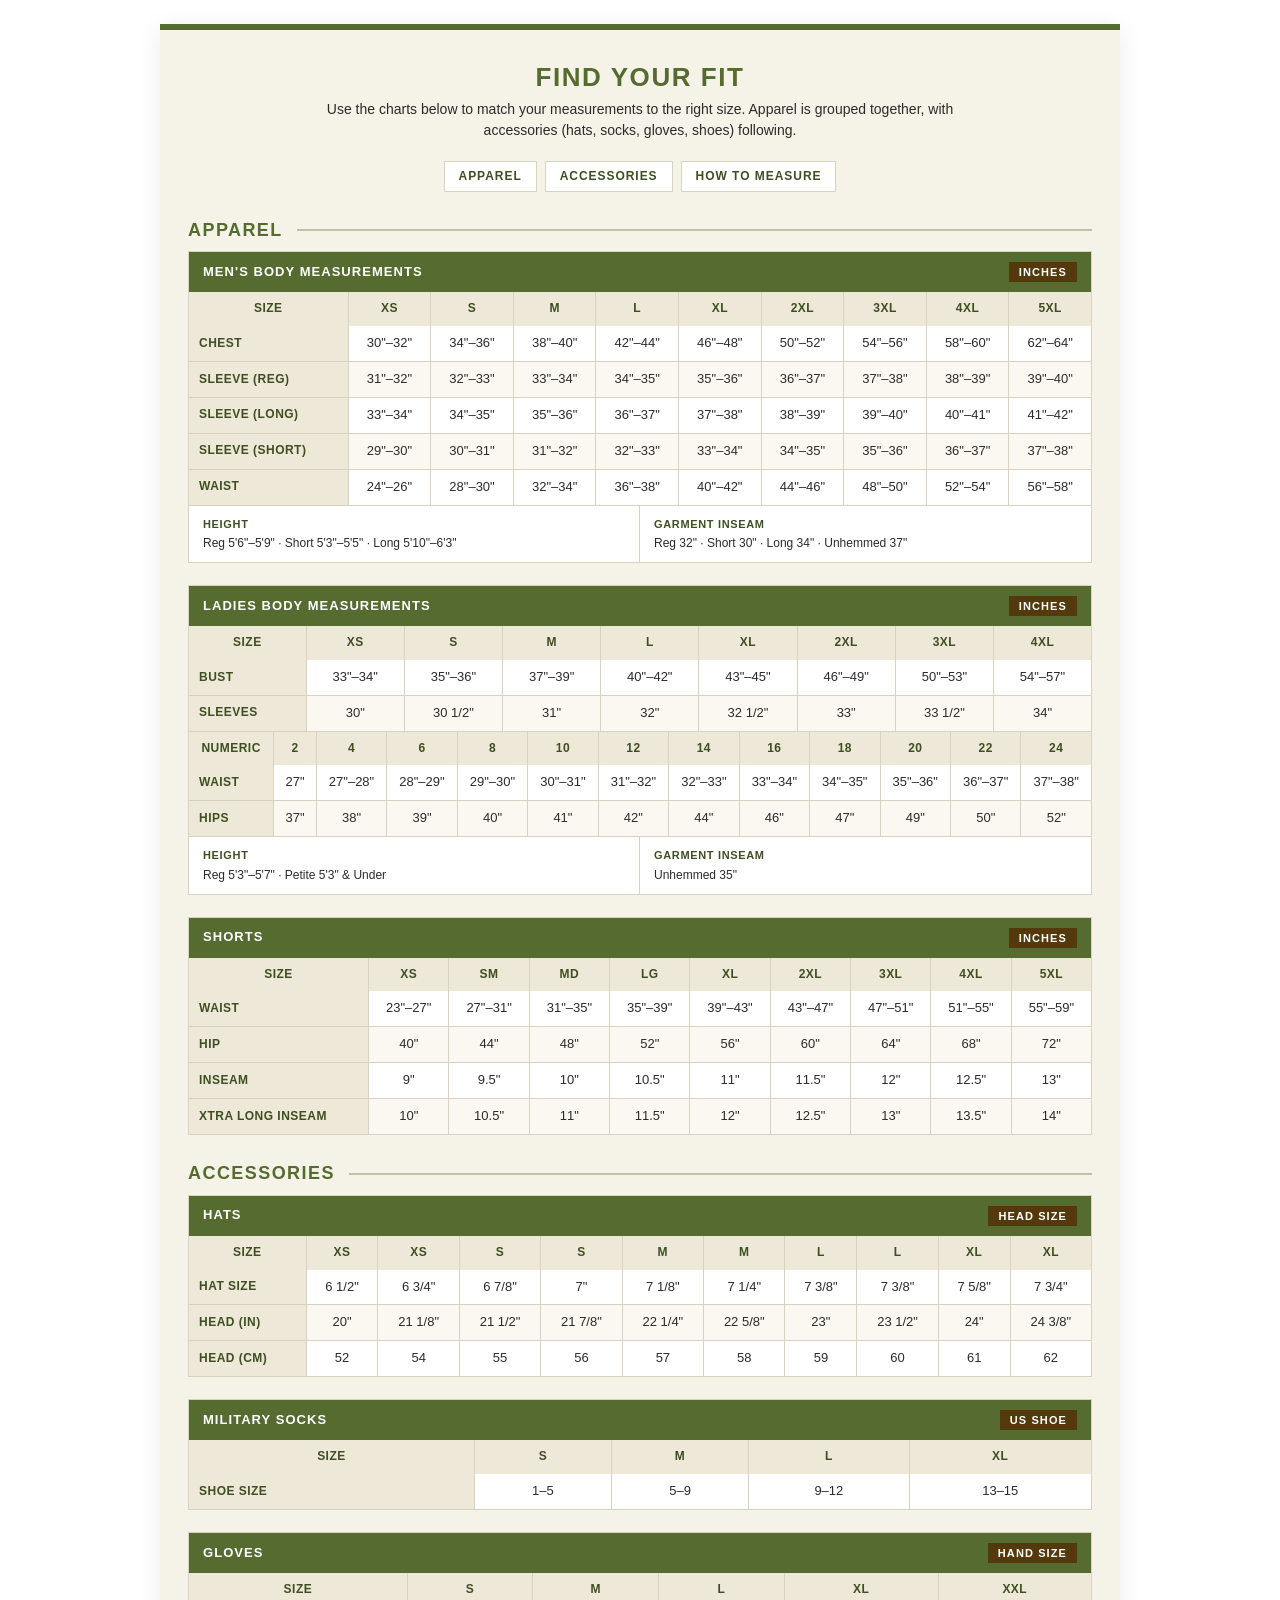
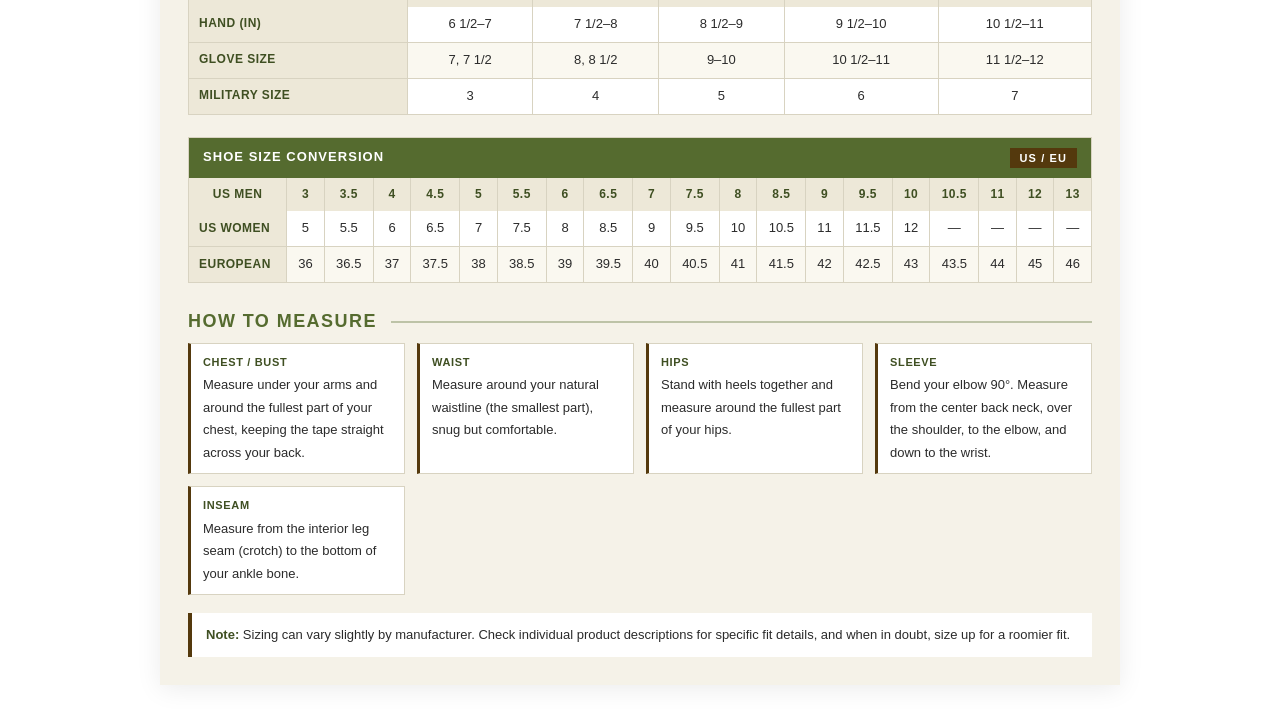
<file: index.html>
<!doctype html>
<html lang="en">
<head>
<meta charset="utf-8" />
<meta name="viewport" content="width=device-width, initial-scale=1" />
<title>Size Guide &mdash; Army Navy Outdoors</title>
<link rel="stylesheet" href="size-guide.css" />
</head>
<body style="margin:0;background:#fff;">

<div class="sc-sg">

  <header class="sc-head">
    <h1>Find Your Fit</h1>
    <p>Use the charts below to match your measurements to the right size. Apparel is grouped together, with accessories (hats, socks, gloves, shoes) following.</p>
  </header>

  <nav class="sc-jump" aria-label="Jump to section">
    <a href="#sc-apparel">Apparel</a>
    <a href="#sc-accessories">Accessories</a>
    <a href="#sc-how">How to Measure</a>
  </nav>

  <!-- APPAREL -->
  <div class="sc-sec" id="sc-apparel">
    <h2>Apparel</h2>
    <div class="sc-sec-rule"></div>
  </div>

  <!-- Men's -->
  <section class="sc-chart">
    <div class="sc-chart-title">
      <span>Men's Body Measurements</span>
      <span class="sc-badge">Inches</span>
    </div>
    <div class="sc-table-wrap">
      <table class="sc-table" data-label="Size">
        <thead>
          <tr>
            <th>Size</th>
            <th>XS</th><th>S</th><th>M</th><th>L</th><th>XL</th>
            <th>2XL</th><th>3XL</th><th>4XL</th><th>5XL</th>
          </tr>
        </thead>
        <tbody>
          <tr><th>Chest</th><td>30"&ndash;32"</td><td>34"&ndash;36"</td><td>38"&ndash;40"</td><td>42"&ndash;44"</td><td>46"&ndash;48"</td><td>50"&ndash;52"</td><td>54"&ndash;56"</td><td>58"&ndash;60"</td><td>62"&ndash;64"</td></tr>
          <tr><th>Sleeve (Reg)</th><td>31"&ndash;32"</td><td>32"&ndash;33"</td><td>33"&ndash;34"</td><td>34"&ndash;35"</td><td>35"&ndash;36"</td><td>36"&ndash;37"</td><td>37"&ndash;38"</td><td>38"&ndash;39"</td><td>39"&ndash;40"</td></tr>
          <tr><th>Sleeve (Long)</th><td>33"&ndash;34"</td><td>34"&ndash;35"</td><td>35"&ndash;36"</td><td>36"&ndash;37"</td><td>37"&ndash;38"</td><td>38"&ndash;39"</td><td>39"&ndash;40"</td><td>40"&ndash;41"</td><td>41"&ndash;42"</td></tr>
          <tr><th>Sleeve (Short)</th><td>29"&ndash;30"</td><td>30"&ndash;31"</td><td>31"&ndash;32"</td><td>32"&ndash;33"</td><td>33"&ndash;34"</td><td>34"&ndash;35"</td><td>35"&ndash;36"</td><td>36"&ndash;37"</td><td>37"&ndash;38"</td></tr>
          <tr><th>Waist</th><td>24"&ndash;26"</td><td>28"&ndash;30"</td><td>32"&ndash;34"</td><td>36"&ndash;38"</td><td>40"&ndash;42"</td><td>44"&ndash;46"</td><td>48"&ndash;50"</td><td>52"&ndash;54"</td><td>56"&ndash;58"</td></tr>
        </tbody>
      </table>
    </div>
    <div class="sc-cards-heading">By Size</div>
    <div class="sc-info">
      <div class="sc-info-item">
        <strong>Height</strong>
        Reg 5'6"&ndash;5'9" &middot; Short 5'3"&ndash;5'5" &middot; Long 5'10"&ndash;6'3"
      </div>
      <div class="sc-info-item">
        <strong>Garment Inseam</strong>
        Reg 32" &middot; Short 30" &middot; Long 34" &middot; Unhemmed 37"
      </div>
    </div>
  </section>

  <!-- Ladies -->
  <section class="sc-chart">
    <div class="sc-chart-title">
      <span>Ladies Body Measurements</span>
      <span class="sc-badge">Inches</span>
    </div>
    <div class="sc-table-wrap">
      <table class="sc-table" data-label="Size">
        <thead>
          <tr>
            <th>Size</th>
            <th>XS</th><th>S</th><th>M</th><th>L</th><th>XL</th>
            <th>2XL</th><th>3XL</th><th>4XL</th>
          </tr>
        </thead>
        <tbody>
          <tr><th>Bust</th><td>33"&ndash;34"</td><td>35"&ndash;36"</td><td>37"&ndash;39"</td><td>40"&ndash;42"</td><td>43"&ndash;45"</td><td>46"&ndash;49"</td><td>50"&ndash;53"</td><td>54"&ndash;57"</td></tr>
          <tr><th>Sleeves</th><td>30"</td><td>30 1/2"</td><td>31"</td><td>32"</td><td>32 1/2"</td><td>33"</td><td>33 1/2"</td><td>34"</td></tr>
        </tbody>
      </table>
    </div>
    <div class="sc-cards-heading">By Letter Size</div>

    <div class="sc-table-wrap" style="border-top:1px solid #D8D3C1;">
      <table class="sc-table" data-label="Numeric">
        <thead>
          <tr>
            <th>Numeric</th>
            <th>2</th><th>4</th><th>6</th><th>8</th><th>10</th><th>12</th><th>14</th>
            <th>16</th><th>18</th><th>20</th><th>22</th><th>24</th>
          </tr>
        </thead>
        <tbody>
          <tr><th>Waist</th><td>27"</td><td>27"&ndash;28"</td><td>28"&ndash;29"</td><td>29"&ndash;30"</td><td>30"&ndash;31"</td><td>31"&ndash;32"</td><td>32"&ndash;33"</td><td>33"&ndash;34"</td><td>34"&ndash;35"</td><td>35"&ndash;36"</td><td>36"&ndash;37"</td><td>37"&ndash;38"</td></tr>
          <tr><th>Hips</th><td>37"</td><td>38"</td><td>39"</td><td>40"</td><td>41"</td><td>42"</td><td>44"</td><td>46"</td><td>47"</td><td>49"</td><td>50"</td><td>52"</td></tr>
        </tbody>
      </table>
    </div>
    <div class="sc-cards-heading">By Numeric Size</div>

    <div class="sc-info">
      <div class="sc-info-item">
        <strong>Height</strong>
        Reg 5'3"&ndash;5'7" &middot; Petite 5'3" &amp; Under
      </div>
      <div class="sc-info-item">
        <strong>Garment Inseam</strong>
        Unhemmed 35"
      </div>
    </div>
  </section>

  <!-- Shorts -->
  <section class="sc-chart">
    <div class="sc-chart-title">
      <span>Shorts</span>
      <span class="sc-badge">Inches</span>
    </div>
    <div class="sc-table-wrap">
      <table class="sc-table" data-label="Size">
        <thead>
          <tr>
            <th>Size</th>
            <th>XS</th><th>SM</th><th>MD</th><th>LG</th><th>XL</th>
            <th>2XL</th><th>3XL</th><th>4XL</th><th>5XL</th>
          </tr>
        </thead>
        <tbody>
          <tr><th>Waist</th><td>23"&ndash;27"</td><td>27"&ndash;31"</td><td>31"&ndash;35"</td><td>35"&ndash;39"</td><td>39"&ndash;43"</td><td>43"&ndash;47"</td><td>47"&ndash;51"</td><td>51"&ndash;55"</td><td>55"&ndash;59"</td></tr>
          <tr><th>Hip</th><td>40"</td><td>44"</td><td>48"</td><td>52"</td><td>56"</td><td>60"</td><td>64"</td><td>68"</td><td>72"</td></tr>
          <tr><th>Inseam</th><td>9"</td><td>9.5"</td><td>10"</td><td>10.5"</td><td>11"</td><td>11.5"</td><td>12"</td><td>12.5"</td><td>13"</td></tr>
          <tr><th>Xtra Long Inseam</th><td>10"</td><td>10.5"</td><td>11"</td><td>11.5"</td><td>12"</td><td>12.5"</td><td>13"</td><td>13.5"</td><td>14"</td></tr>
        </tbody>
      </table>
    </div>
    <div class="sc-cards-heading">By Size</div>
  </section>

  <!-- ACCESSORIES -->
  <div class="sc-sec" id="sc-accessories">
    <h2>Accessories</h2>
    <div class="sc-sec-rule"></div>
  </div>

  <!-- Hats -->
  <section class="sc-chart">
    <div class="sc-chart-title">
      <span>Hats</span>
      <span class="sc-badge">Head Size</span>
    </div>
    <div class="sc-table-wrap">
      <table class="sc-table" data-label="Size" data-card-title-row="0">
        <thead>
          <tr>
            <th>Size</th>
            <th>XS</th><th>XS</th>
            <th>S</th><th>S</th>
            <th>M</th><th>M</th>
            <th>L</th><th>L</th>
            <th>XL</th><th>XL</th>
          </tr>
        </thead>
        <tbody>
          <tr><th>Hat Size</th><td>6 1/2"</td><td>6 3/4"</td><td>6 7/8"</td><td>7"</td><td>7 1/8"</td><td>7 1/4"</td><td>7 3/8"</td><td>7 3/8"</td><td>7 5/8"</td><td>7 3/4"</td></tr>
          <tr><th>Head (in)</th><td>20"</td><td>21 1/8"</td><td>21 1/2"</td><td>21 7/8"</td><td>22 1/4"</td><td>22 5/8"</td><td>23"</td><td>23 1/2"</td><td>24"</td><td>24 3/8"</td></tr>
          <tr><th>Head (cm)</th><td>52</td><td>54</td><td>55</td><td>56</td><td>57</td><td>58</td><td>59</td><td>60</td><td>61</td><td>62</td></tr>
        </tbody>
      </table>
    </div>
    <div class="sc-cards-heading">By Hat Size</div>
  </section>

  <!-- Socks -->
  <section class="sc-chart">
    <div class="sc-chart-title">
      <span>Military Socks</span>
      <span class="sc-badge">US Shoe</span>
    </div>
    <div class="sc-table-wrap">
      <table class="sc-table" data-label="Size">
        <thead>
          <tr><th>Size</th><th>S</th><th>M</th><th>L</th><th>XL</th></tr>
        </thead>
        <tbody>
          <tr><th>Shoe Size</th><td>1&ndash;5</td><td>5&ndash;9</td><td>9&ndash;12</td><td>13&ndash;15</td></tr>
        </tbody>
      </table>
    </div>
    <div class="sc-cards-heading">By Size</div>
  </section>

  <!-- Gloves -->
  <section class="sc-chart">
    <div class="sc-chart-title">
      <span>Gloves</span>
      <span class="sc-badge">Hand Size</span>
    </div>
    <div class="sc-table-wrap">
      <table class="sc-table" data-label="Size">
        <thead>
          <tr><th>Size</th><th>S</th><th>M</th><th>L</th><th>XL</th><th>XXL</th></tr>
        </thead>
        <tbody>
          <tr><th>Hand (in)</th><td>6 1/2&ndash;7</td><td>7 1/2&ndash;8</td><td>8 1/2&ndash;9</td><td>9 1/2&ndash;10</td><td>10 1/2&ndash;11</td></tr>
          <tr><th>Glove Size</th><td>7, 7 1/2</td><td>8, 8 1/2</td><td>9&ndash;10</td><td>10 1/2&ndash;11</td><td>11 1/2&ndash;12</td></tr>
          <tr><th>Military Size</th><td>3</td><td>4</td><td>5</td><td>6</td><td>7</td></tr>
        </tbody>
      </table>
    </div>
    <div class="sc-cards-heading">By Size</div>
  </section>

  <!-- Shoes -->
  <section class="sc-chart">
    <div class="sc-chart-title">
      <span>Shoe Size Conversion</span>
      <span class="sc-badge">US / EU</span>
    </div>
    <div class="sc-table-wrap">
      <table class="sc-table" data-label="US Men">
        <thead>
          <tr>
            <th>US Men</th>
            <th>3</th><th>3.5</th><th>4</th><th>4.5</th><th>5</th><th>5.5</th>
            <th>6</th><th>6.5</th><th>7</th><th>7.5</th><th>8</th><th>8.5</th>
            <th>9</th><th>9.5</th><th>10</th><th>10.5</th><th>11</th><th>12</th><th>13</th>
          </tr>
        </thead>
        <tbody>
          <tr><th>US Women</th><td>5</td><td>5.5</td><td>6</td><td>6.5</td><td>7</td><td>7.5</td><td>8</td><td>8.5</td><td>9</td><td>9.5</td><td>10</td><td>10.5</td><td>11</td><td>11.5</td><td>12</td><td>&mdash;</td><td>&mdash;</td><td>&mdash;</td><td>&mdash;</td></tr>
          <tr><th>European</th><td>36</td><td>36.5</td><td>37</td><td>37.5</td><td>38</td><td>38.5</td><td>39</td><td>39.5</td><td>40</td><td>40.5</td><td>41</td><td>41.5</td><td>42</td><td>42.5</td><td>43</td><td>43.5</td><td>44</td><td>45</td><td>46</td></tr>
        </tbody>
      </table>
    </div>
    <div class="sc-cards-heading">By US Men's Size</div>
  </section>

  <!-- HOW TO MEASURE -->
  <div class="sc-sec" id="sc-how">
    <h2>How to Measure</h2>
    <div class="sc-sec-rule"></div>
  </div>

  <div class="sc-measure">
    <div class="sc-m-item">
      <strong>Chest / Bust</strong>
      <span>Measure under your arms and around the fullest part of your chest, keeping the tape straight across your back.</span>
    </div>
    <div class="sc-m-item">
      <strong>Waist</strong>
      <span>Measure around your natural waistline (the smallest part), snug but comfortable.</span>
    </div>
    <div class="sc-m-item">
      <strong>Hips</strong>
      <span>Stand with heels together and measure around the fullest part of your hips.</span>
    </div>
    <div class="sc-m-item">
      <strong>Sleeve</strong>
      <span>Bend your elbow 90&deg;. Measure from the center back neck, over the shoulder, to the elbow, and down to the wrist.</span>
    </div>
    <div class="sc-m-item">
      <strong>Inseam</strong>
      <span>Measure from the interior leg seam (crotch) to the bottom of your ankle bone.</span>
    </div>
  </div>

  <div class="sc-note">
    <strong>Note:</strong> Sizing can vary slightly by manufacturer. Check individual product descriptions for specific fit details, and when in doubt, size up for a roomier fit.
  </div>

</div>

<script src="size-guide.js"></script>
</body>
</html>
</file>
<file: size-guide.css>
/* Army Navy Outdoors — Size Guide
   Scoped under .sc-sg so theme CSS (Papa, Kitchenary, etc.) cannot leak in.
   All selectors are prefixed with .sc-sg to win specificity battles.
*/

.sc-sg,
.sc-sg *,
.sc-sg *::before,
.sc-sg *::after {
  box-sizing: border-box !important;
}

.sc-sg {
  --sc-olive: #556B2F;
  --sc-olive-dark: #3F4F22;
  --sc-gold: #54390D;
  --sc-cream: #F5F2E8;
  --sc-cream-alt: #EDE8D8;
  --sc-ink: #2B2B2B;
  --sc-muted: #6B6B63;
  --sc-rule: #D8D3C1;

  max-width: 960px !important;
  margin: 24px auto !important;
  background: var(--sc-cream) !important;
  border-top: 6px solid var(--sc-olive) !important;
  padding: 32px 28px 28px !important;
  box-shadow: 0 4px 24px rgba(0,0,0,0.08) !important;
  color: var(--sc-ink) !important;
  font-family: -apple-system, BlinkMacSystemFont, "Segoe UI", Roboto, "Helvetica Neue", Arial, sans-serif !important;
  font-size: 15px !important;
  line-height: 1.5 !important;
  text-align: left !important;
  display: block !important;
  container-type: inline-size !important;
  -webkit-font-smoothing: antialiased;
}

.sc-sg p,
.sc-sg h1,
.sc-sg h2,
.sc-sg h3,
.sc-sg span,
.sc-sg strong,
.sc-sg small,
.sc-sg a,
.sc-sg div,
.sc-sg table,
.sc-sg thead,
.sc-sg tbody,
.sc-sg tr,
.sc-sg th,
.sc-sg td,
.sc-sg nav,
.sc-sg header,
.sc-sg section {
  box-sizing: border-box !important;
  font-family: inherit !important;
}

/* Header */
.sc-sg .sc-head {
  text-align: center !important;
  margin: 0 0 18px !important;
  padding: 0 !important;
  display: block !important;
}
.sc-sg .sc-head h1 {
  color: var(--sc-olive) !important;
  font-size: 26px !important;
  letter-spacing: 0.06em !important;
  font-weight: 800 !important;
  margin: 0 0 6px !important;
  padding: 0 !important;
  text-transform: uppercase !important;
  line-height: 1.2 !important;
  border: 0 !important;
  background: transparent !important;
}
.sc-sg .sc-head p {
  margin: 0 auto !important;
  max-width: 640px !important;
  color: var(--sc-ink) !important;
  font-size: 14px !important;
  padding: 0 !important;
  line-height: 1.5 !important;
}

/* Jump nav */
.sc-sg .sc-jump {
  display: flex !important;
  flex-wrap: wrap !important;
  gap: 8px !important;
  justify-content: center !important;
  margin: 20px 0 8px !important;
  padding: 0 !important;
  list-style: none !important;
}
.sc-sg .sc-jump a {
  display: inline-block !important;
  padding: 7px 14px !important;
  background: #fff !important;
  border: 1px solid var(--sc-rule) !important;
  color: var(--sc-olive-dark) !important;
  text-decoration: none !important;
  font-size: 12px !important;
  font-weight: 700 !important;
  letter-spacing: 0.08em !important;
  text-transform: uppercase !important;
  transition: background 0.15s, color 0.15s, border-color 0.15s !important;
  line-height: 1.2 !important;
}
.sc-sg .sc-jump a:hover {
  background: var(--sc-olive) !important;
  color: #fff !important;
  border-color: var(--sc-olive) !important;
}

/* Section dividers */
.sc-sg .sc-sec {
  display: flex !important;
  align-items: center !important;
  gap: 14px !important;
  margin: 28px 0 10px !important;
  padding: 0 !important;
  border: 0 !important;
}
.sc-sg .sc-sec h2 {
  color: var(--sc-olive) !important;
  font-size: 18px !important;
  letter-spacing: 0.08em !important;
  text-transform: uppercase !important;
  margin: 0 !important;
  padding: 0 !important;
  font-weight: 800 !important;
  white-space: nowrap !important;
  line-height: 1.2 !important;
  background: transparent !important;
  border: 0 !important;
}
.sc-sg .sc-sec .sc-sec-rule {
  flex: 1 !important;
  height: 2px !important;
  background: var(--sc-olive) !important;
  opacity: 0.35 !important;
  margin: 0 !important;
  padding: 0 !important;
  border: 0 !important;
}

/* Chart card */
.sc-sg .sc-chart {
  margin: 0 0 22px !important;
  background: #fff !important;
  border: 1px solid var(--sc-rule) !important;
  overflow: hidden !important;
  padding: 0 !important;
}
.sc-sg .sc-chart-title {
  background: var(--sc-olive) !important;
  color: #fff !important;
  font-weight: 800 !important;
  letter-spacing: 0.08em !important;
  text-transform: uppercase !important;
  font-size: 13px !important;
  padding: 10px 14px !important;
  display: flex !important;
  align-items: center !important;
  justify-content: space-between !important;
  gap: 12px !important;
  line-height: 1.3 !important;
  margin: 0 !important;
}
.sc-sg .sc-chart-title > span:first-child {
  color: #fff !important;
}
.sc-sg .sc-badge {
  background: var(--sc-gold) !important;
  color: #fff !important;
  padding: 3px 10px !important;
  font-size: 11px !important;
  letter-spacing: 0.1em !important;
  white-space: nowrap !important;
  font-weight: 800 !important;
  border-radius: 0 !important;
  display: inline-block !important;
}

/* Tables */
.sc-sg .sc-table-wrap {
  overflow-x: auto !important;
  overflow-y: visible !important;
  -webkit-overflow-scrolling: touch;
  touch-action: pan-x pan-y !important;
  margin: 0 !important;
  padding: 0 !important;
  background: #fff !important;
}
.sc-sg table.sc-table {
  border-collapse: collapse !important;
  width: 100% !important;
  min-width: 560px !important;
  font-size: 13px !important;
  margin: 0 !important;
  padding: 0 !important;
  border: 0 !important;
  background: transparent !important;
}
.sc-sg .sc-table th,
.sc-sg .sc-table td {
  padding: 9px 10px !important;
  text-align: center !important;
  border-bottom: 1px solid var(--sc-rule) !important;
  border-right: 1px solid var(--sc-rule) !important;
  border-top: 0 !important;
  border-left: 0 !important;
  white-space: nowrap !important;
  background: transparent !important;
  color: var(--sc-ink) !important;
  font-weight: 400 !important;
  font-size: 13px !important;
  line-height: 1.3 !important;
}
.sc-sg .sc-table th:last-child,
.sc-sg .sc-table td:last-child { border-right: 0 !important; }
.sc-sg .sc-table tr:last-child td,
.sc-sg .sc-table tr:last-child th { border-bottom: 0 !important; }
.sc-sg .sc-table thead th {
  background: var(--sc-cream-alt) !important;
  color: var(--sc-olive-dark) !important;
  font-weight: 800 !important;
  letter-spacing: 0.04em !important;
  font-size: 12px !important;
  text-transform: uppercase !important;
}
.sc-sg .sc-table thead th small {
  display: block !important;
  font-size: 10px !important;
  font-weight: 600 !important;
  letter-spacing: 0.02em !important;
  text-transform: none !important;
  color: var(--sc-muted) !important;
  margin-top: 2px !important;
}
.sc-sg .sc-table tbody th {
  text-align: left !important;
  background: var(--sc-cream-alt) !important;
  color: var(--sc-olive-dark) !important;
  font-weight: 700 !important;
  font-size: 12px !important;
  text-transform: uppercase !important;
  letter-spacing: 0.04em !important;
  position: sticky !important;
  left: 0 !important;
  z-index: 1 !important;
}
.sc-sg .sc-table tbody tr:nth-child(even) td {
  background: #FAF8F0 !important;
}

/* Info block (Height / Inseam) */
.sc-sg .sc-info {
  border-top: 1px solid var(--sc-rule) !important;
  display: grid !important;
  grid-template-columns: 1fr 1fr !important;
  gap: 0 !important;
  margin: 0 !important;
  padding: 0 !important;
  background: #fff !important;
}
.sc-sg .sc-info .sc-info-item {
  padding: 10px 14px !important;
  font-size: 12px !important;
  line-height: 1.5 !important;
  border-right: 1px solid var(--sc-rule) !important;
  color: var(--sc-ink) !important;
  background: #fff !important;
}
.sc-sg .sc-info .sc-info-item:last-child { border-right: 0 !important; }
.sc-sg .sc-info .sc-info-item strong {
  display: block !important;
  color: var(--sc-olive-dark) !important;
  text-transform: uppercase !important;
  letter-spacing: 0.06em !important;
  font-size: 11px !important;
  margin: 0 0 2px !important;
  padding: 0 !important;
  font-weight: 800 !important;
}

/* Mobile card view (JS-built) */
.sc-sg .sc-cards {
  display: none;
  padding: 14px !important;
  gap: 10px !important;
  grid-template-columns: repeat(auto-fill, minmax(150px, 1fr)) !important;
  background: #fff !important;
}
.sc-sg .sc-cards-heading {
  display: none;
  padding: 10px 14px 0 !important;
  margin: 0 !important;
  color: var(--sc-olive-dark) !important;
  font-size: 11px !important;
  font-weight: 800 !important;
  letter-spacing: 0.1em !important;
  text-transform: uppercase !important;
  background: #fff !important;
}
.sc-sg .sc-card {
  border: 1px solid var(--sc-rule) !important;
  background: #FAF8F0 !important;
  overflow: hidden !important;
  padding: 0 !important;
  margin: 0 !important;
}
.sc-sg .sc-card-title {
  background: var(--sc-olive) !important;
  color: #fff !important;
  padding: 6px 10px !important;
  font-weight: 800 !important;
  font-size: 12px !important;
  letter-spacing: 0.08em !important;
  text-transform: uppercase !important;
  text-align: center !important;
  margin: 0 !important;
  line-height: 1.3 !important;
}
.sc-sg .sc-card-title small {
  display: block !important;
  font-size: 10px !important;
  font-weight: 700 !important;
  letter-spacing: 0.1em !important;
  opacity: 0.75 !important;
  margin-top: 2px !important;
}
.sc-sg .sc-card-body {
  padding: 8px 10px !important;
  background: #FAF8F0 !important;
}
.sc-sg .sc-card-row {
  display: flex !important;
  justify-content: space-between !important;
  align-items: baseline !important;
  gap: 8px !important;
  padding: 5px 0 !important;
  border-bottom: 1px dashed var(--sc-rule) !important;
  font-size: 12px !important;
  margin: 0 !important;
  line-height: 1.3 !important;
}
.sc-sg .sc-card-row:last-child { border-bottom: 0 !important; }
.sc-sg .sc-card-row .sc-k {
  color: var(--sc-muted) !important;
  text-transform: uppercase !important;
  font-size: 10px !important;
  letter-spacing: 0.04em !important;
  font-weight: 700 !important;
}
.sc-sg .sc-card-row .sc-v {
  color: var(--sc-ink) !important;
  font-weight: 600 !important;
  text-align: right !important;
  font-size: 12px !important;
}

/* Measurement guide */
.sc-sg .sc-measure {
  display: grid !important;
  grid-template-columns: repeat(auto-fit, minmax(180px, 1fr)) !important;
  gap: 12px !important;
  margin: 10px 0 4px !important;
  padding: 0 !important;
}
.sc-sg .sc-measure .sc-m-item {
  background: #fff !important;
  border: 1px solid var(--sc-rule) !important;
  border-left: 3px solid var(--sc-gold) !important;
  padding: 10px 12px !important;
  margin: 0 !important;
}
.sc-sg .sc-measure .sc-m-item strong {
  display: block !important;
  color: var(--sc-olive-dark) !important;
  text-transform: uppercase !important;
  letter-spacing: 0.06em !important;
  font-size: 11px !important;
  margin: 0 0 3px !important;
  padding: 0 !important;
  font-weight: 800 !important;
}
.sc-sg .sc-measure .sc-m-item span {
  font-size: 13px !important;
  color: var(--sc-ink) !important;
  line-height: 1.4 !important;
}

/* Note */
.sc-sg .sc-note {
  background: #fff !important;
  border-left: 4px solid var(--sc-gold) !important;
  padding: 12px 14px !important;
  margin: 18px 0 0 !important;
  font-size: 13px !important;
  color: var(--sc-ink) !important;
  line-height: 1.5 !important;
}
.sc-sg .sc-note strong { color: var(--sc-olive-dark) !important; font-weight: 800 !important; }

/* When the guide is opened inside a modal/popup that doesn't manage its own
   scroll, give the guide an internal scroll so the whole chart is reachable. */
.modal .sc-sg,
[data-reveal] .sc-sg,
.reveal-modal .sc-sg,
.modal-content .sc-sg,
.modal__body .sc-sg,
.modal__container .sc-sg {
  max-width: none !important;
  max-height: 85vh !important;
  overflow-y: auto !important;
  overscroll-behavior: contain !important;
  margin: 0 !important;
}

/* Responsive: swap table for cards whenever the CONTAINER (not viewport) is narrow.
   This lets the guide adapt inside modals/popups that are smaller than the screen. */
@container (max-width: 760px) {
  .sc-sg .sc-table-wrap { display: none !important; }
  .sc-sg .sc-cards { display: grid !important; }
  .sc-sg .sc-cards-heading { display: block !important; }
  .sc-sg .sc-info { grid-template-columns: 1fr !important; }
  .sc-sg .sc-info .sc-info-item {
    border-right: 0 !important;
    border-bottom: 1px solid var(--sc-rule) !important;
  }
  .sc-sg .sc-info .sc-info-item:last-child { border-bottom: 0 !important; }
  .sc-sg .sc-head h1 { font-size: 20px !important; }
  .sc-sg .sc-sec h2 { font-size: 15px !important; }
  .sc-sg .sc-chart-title { font-size: 12px !important; padding: 9px 12px !important; }
}

@container (max-width: 380px) {
  .sc-sg .sc-cards { grid-template-columns: 1fr !important; }
}

/* Viewport-based fallback for browsers without container queries,
   AND for shrinking the outer card's own padding on small screens. */
@media (max-width: 760px) {
  .sc-sg {
    margin: 0 !important;
    padding: 22px 14px 18px !important;
    box-shadow: none !important;
    max-width: 100% !important;
  }
  .sc-sg .sc-table-wrap { display: none !important; }
  .sc-sg .sc-cards { display: grid !important; }
  .sc-sg .sc-cards-heading { display: block !important; }
  .sc-sg .sc-info { grid-template-columns: 1fr !important; }
  .sc-sg .sc-info .sc-info-item {
    border-right: 0 !important;
    border-bottom: 1px solid var(--sc-rule) !important;
  }
  .sc-sg .sc-info .sc-info-item:last-child { border-bottom: 0 !important; }
  .sc-sg .sc-head h1 { font-size: 20px !important; }
  .sc-sg .sc-sec h2 { font-size: 15px !important; }
  .sc-sg .sc-chart-title { font-size: 12px !important; padding: 9px 12px !important; }
}
@media (max-width: 380px) {
  .sc-sg .sc-cards { grid-template-columns: 1fr !important; }
}
</file>
